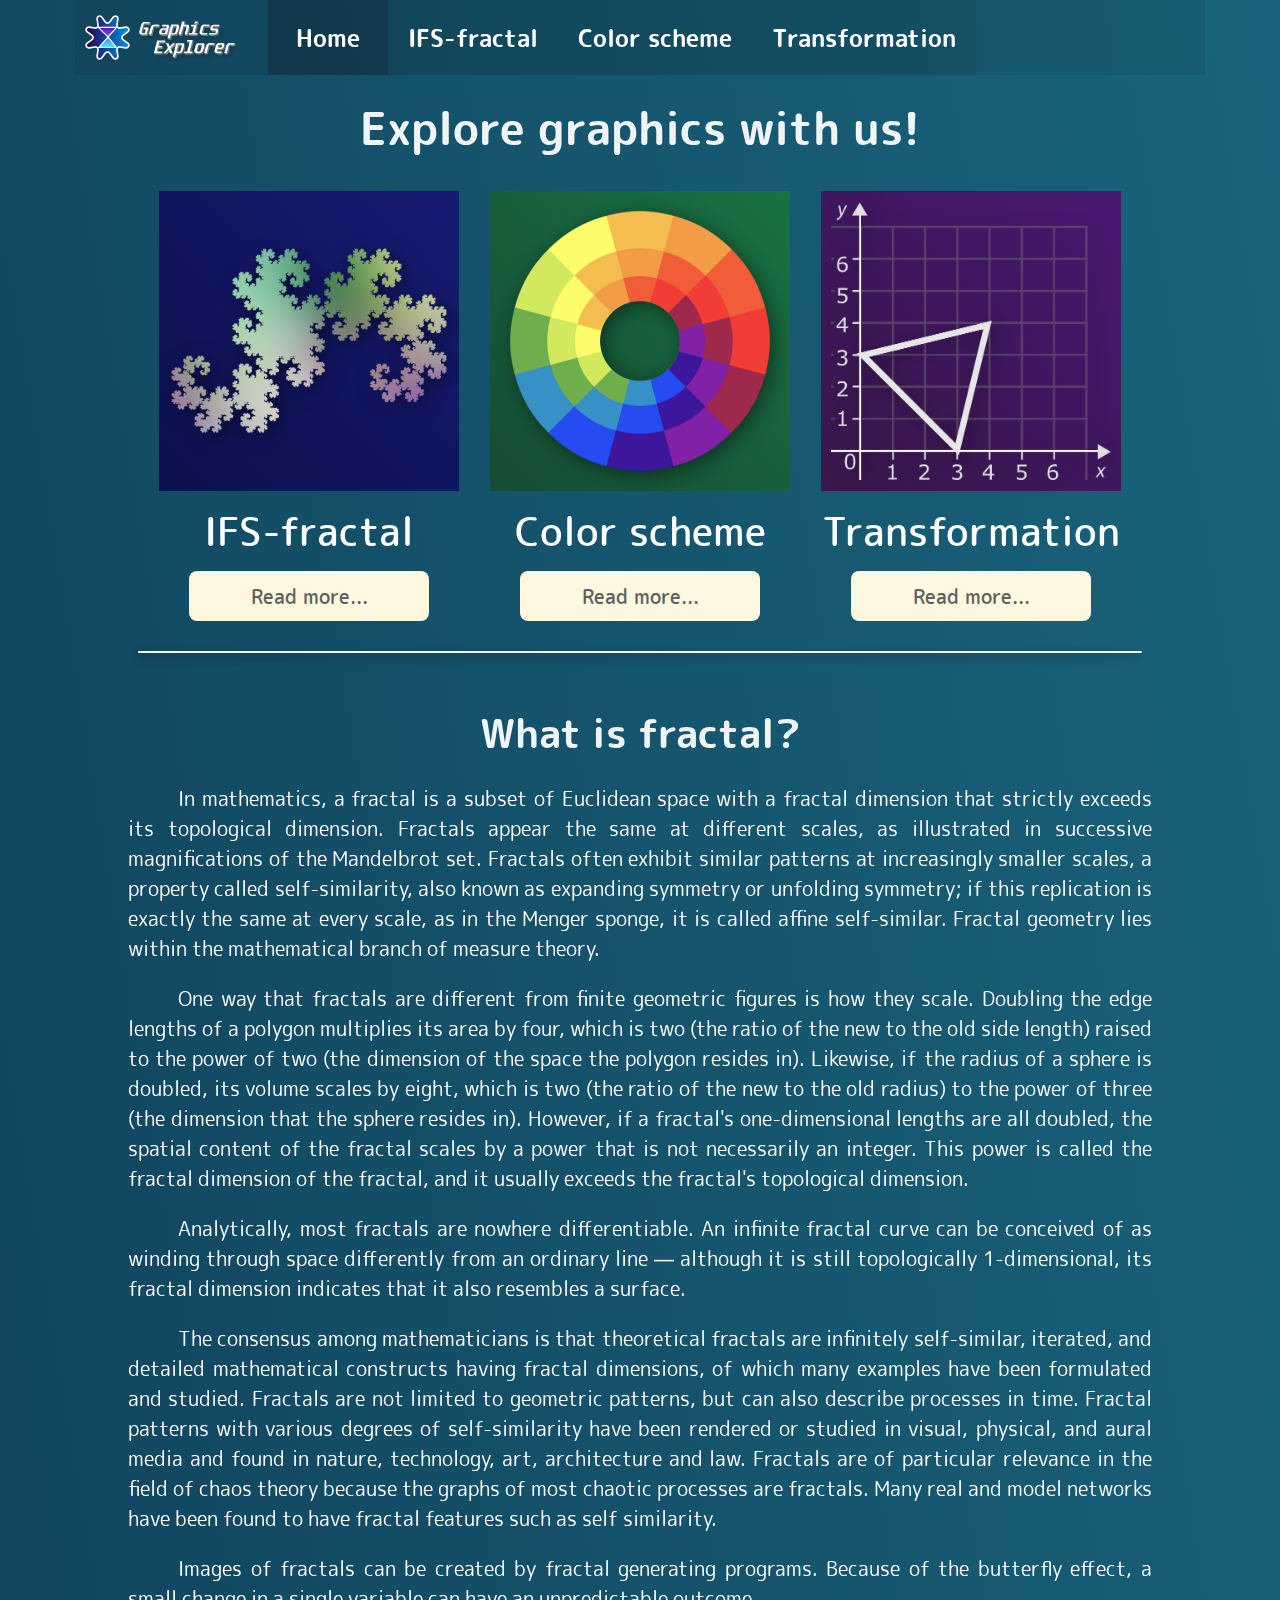
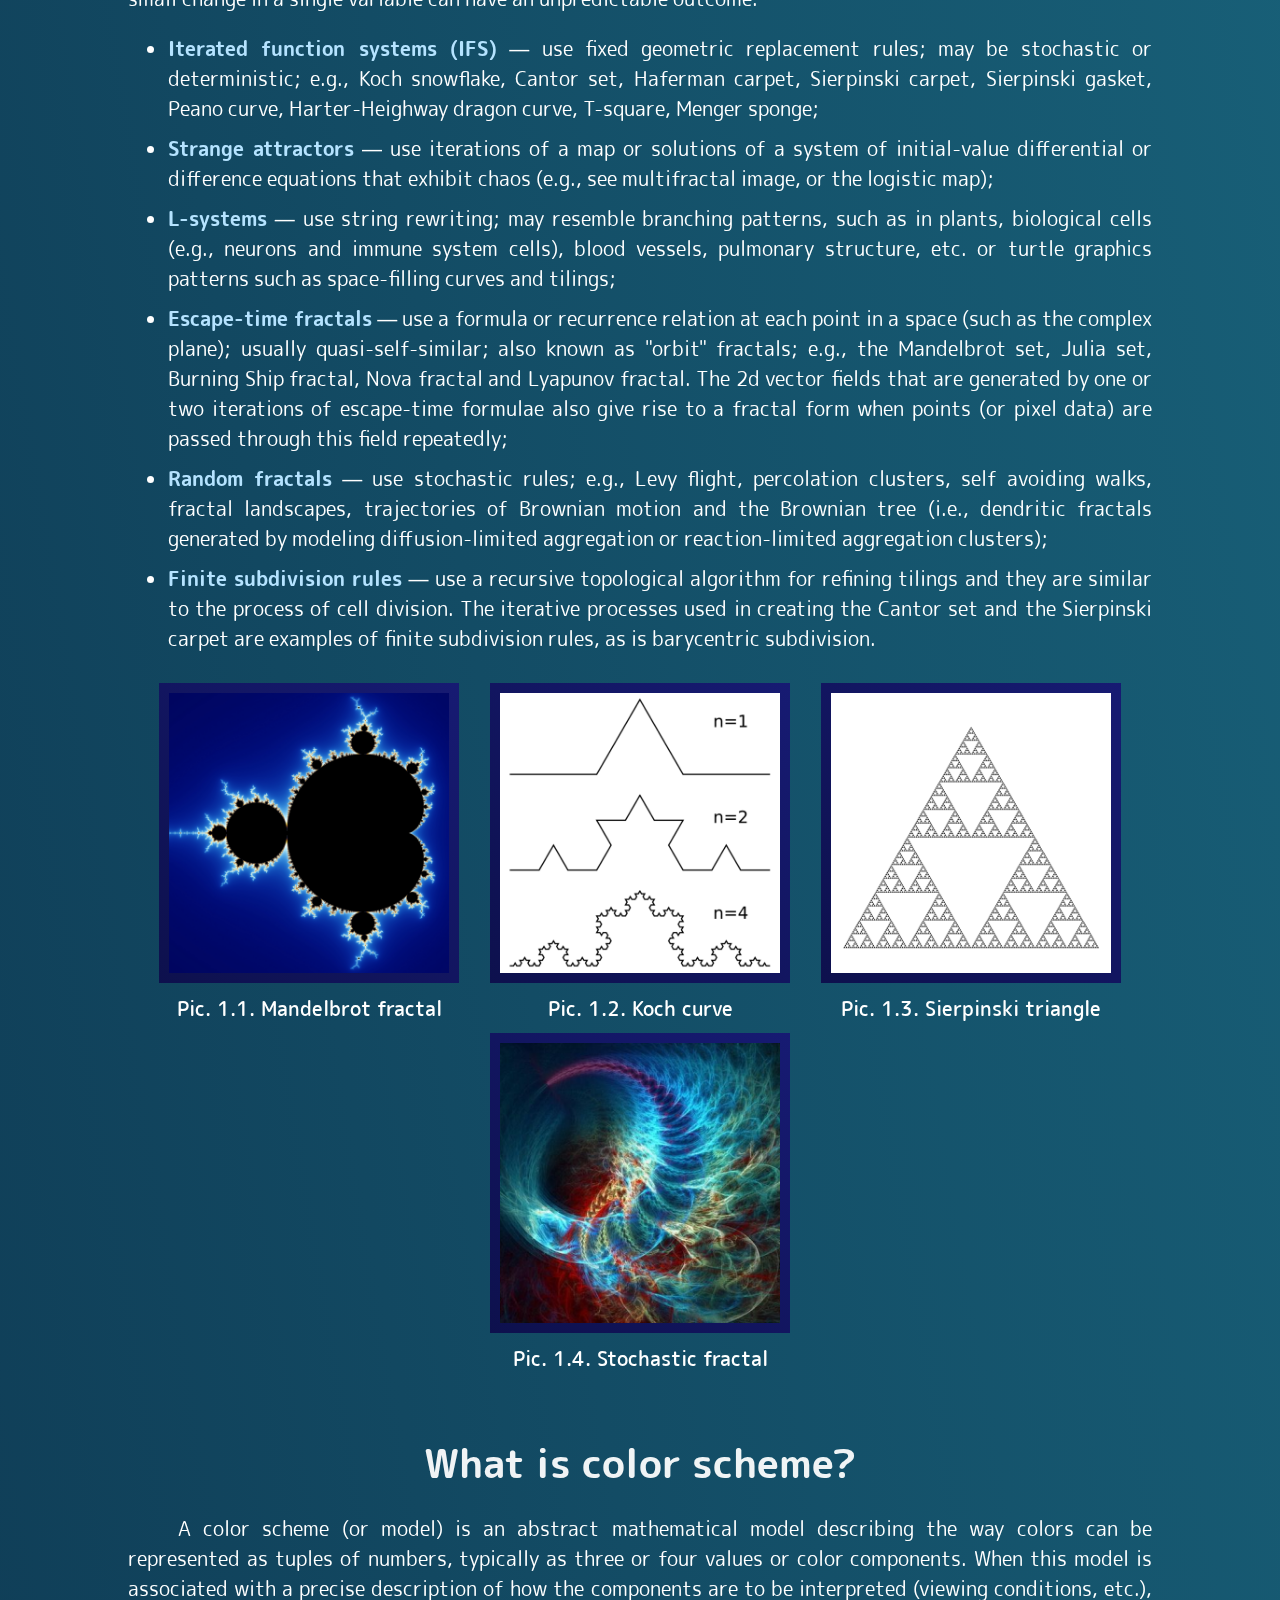
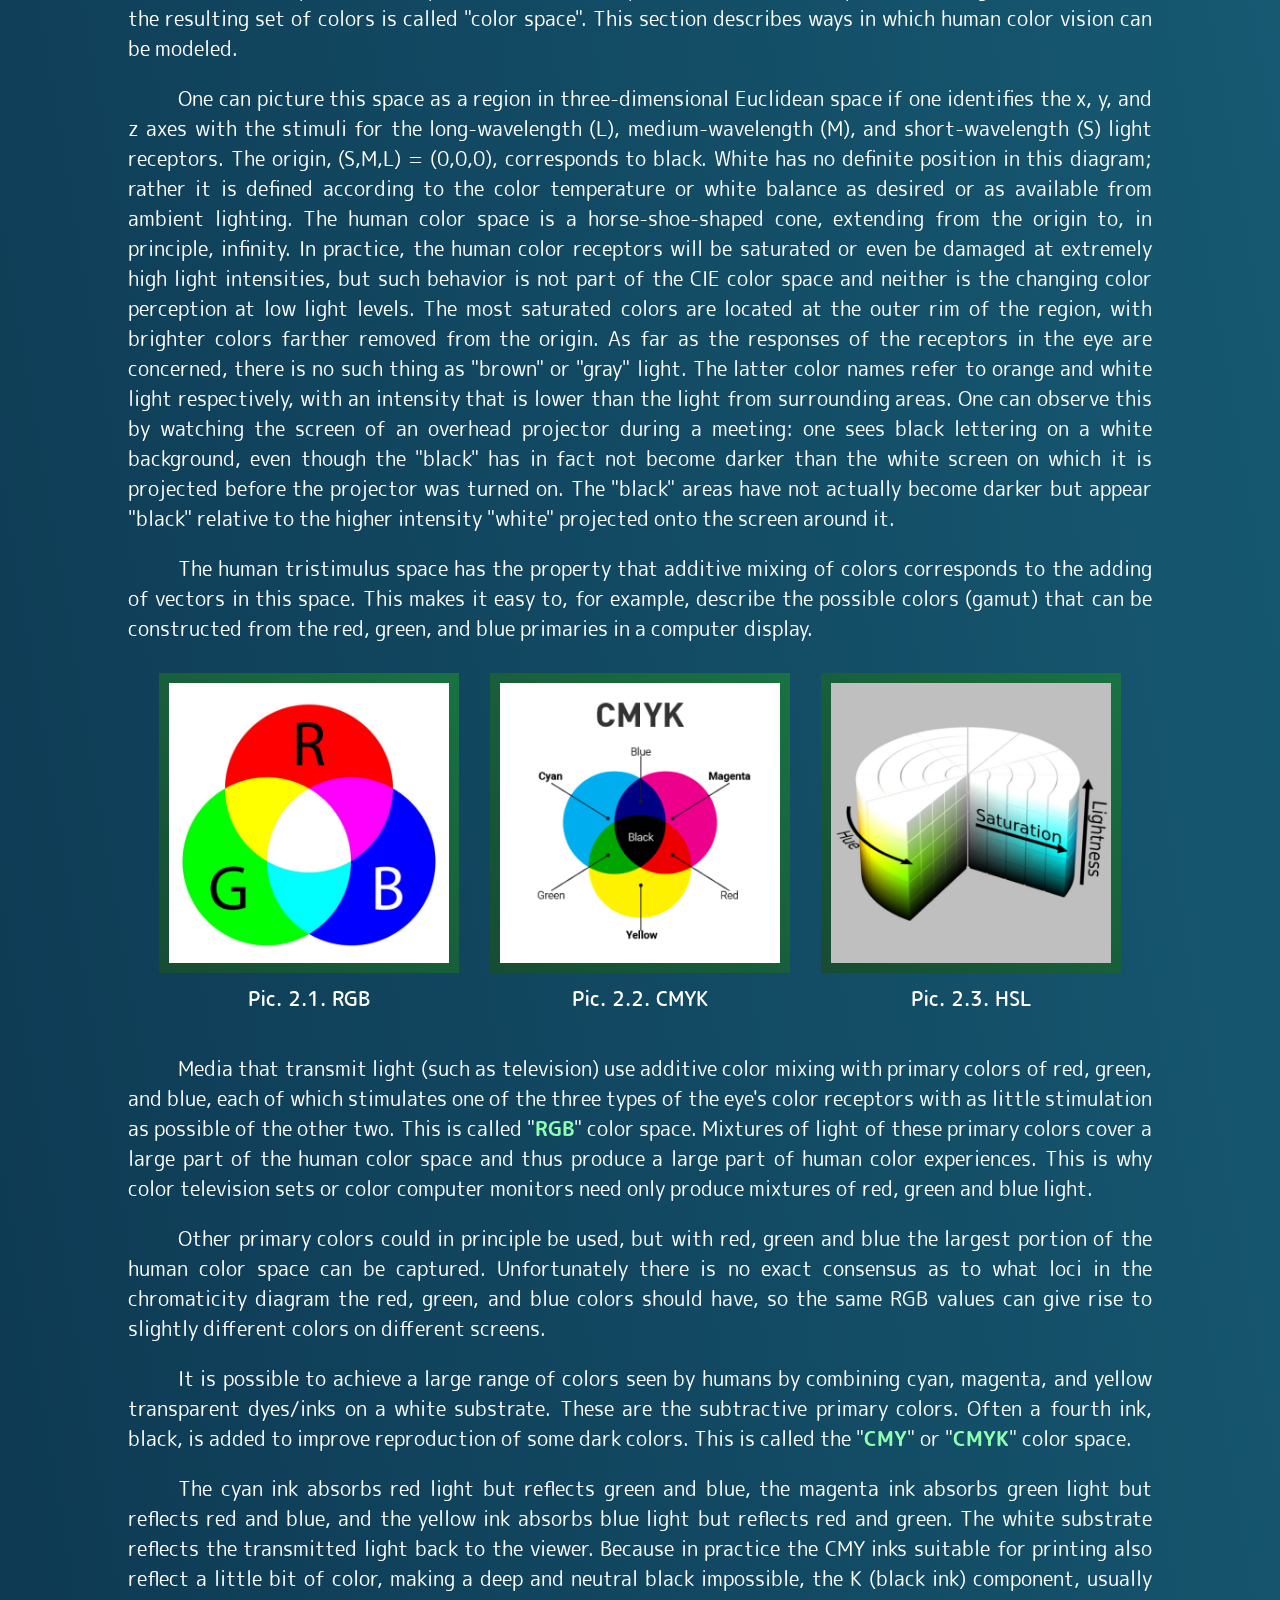
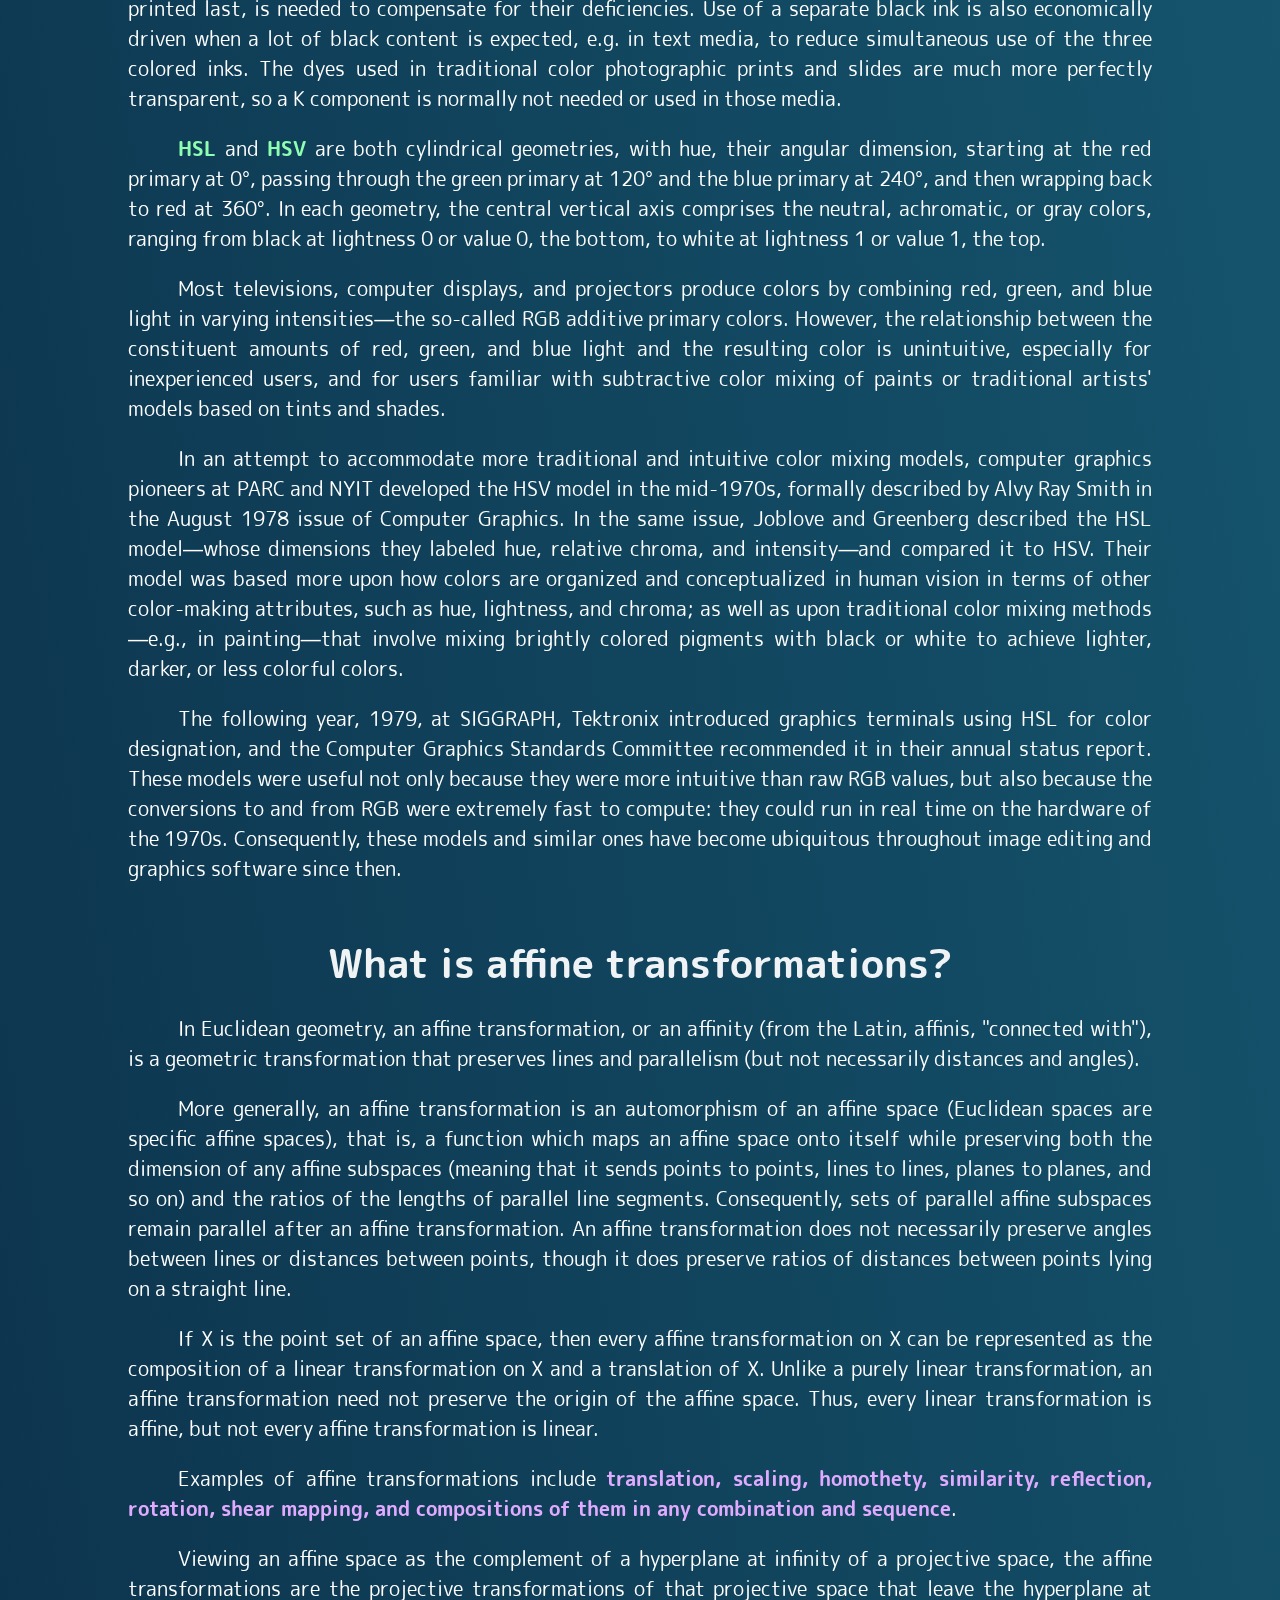
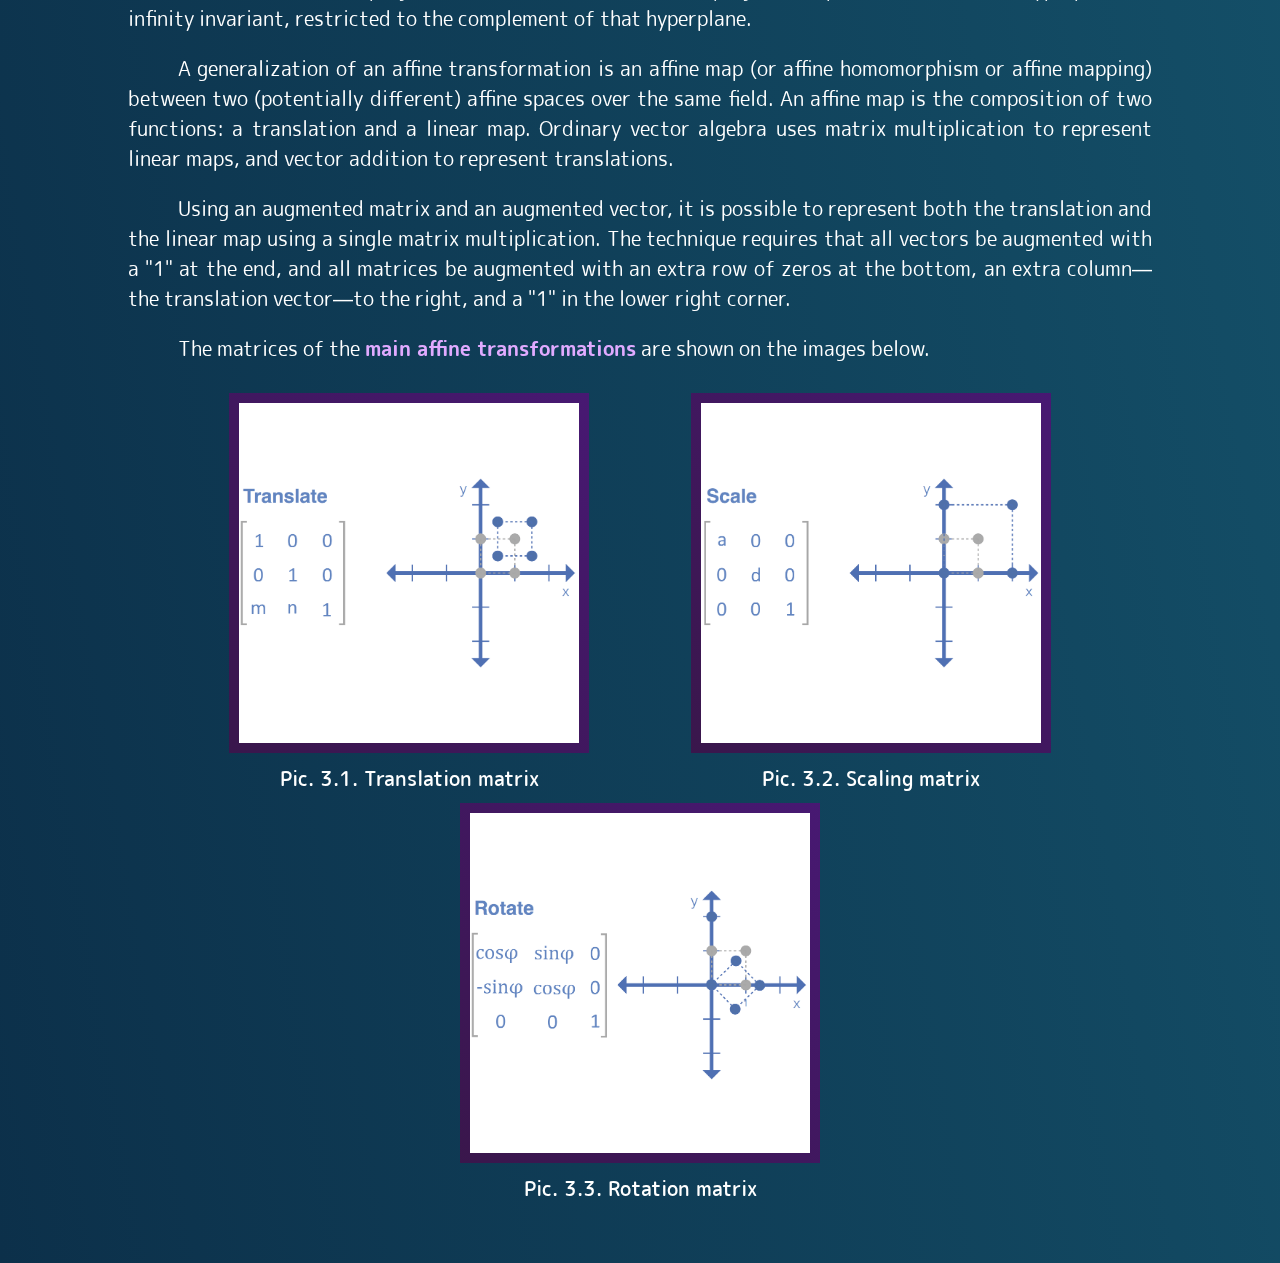
<file: index.html>
<!DOCTYPE html>
<html lang="en">
  <head>
    <meta charset="UTF-8" />
    <meta http-equiv="X-UA-Compatible" content="IE=edge" />
    <meta name="viewport" content="width=device-width, initial-scale=1.0" />
    <link rel="stylesheet" href="css/index.css" />
    <script src="main/main.js" defer></script>
    <title>Home</title>
  </head>

  <body class="cyan-body">
    <nav class="nav">
      <a href="./index.html">
        <img class="logo" src="assets/images/logo.svg" />
        <img class="logo-title" src="assets/images/logo-title.svg" />
      </a>
      <a class="nav-item selected">Home</a>
      <a class="nav-item" href="./fractal/index.html">IFS-fractal</a>
      <a class="nav-item" href="./color-scheme/index.html">Color scheme</a>
      <a class="nav-item" href="./transformations/index.html">Transformation</a>
    </nav>

    <div class="page home-page">
      <h1 class="title">Explore graphics with us!</h1>

      <div class="menu">
        <div class="item">
          <a href="fractal/index.html">
            <div class="image blue rotation">
              <img class="shadow" src="assets/images/fractal-icon.png" />
            </div>
            <div class="header">IFS-fractal</div>
          </a>
          <button id="fractal-button">Read more...</button>
        </div>
        <div class="item">
          <a href="color-scheme/index.html">
            <div class="image green rotation">
              <img class="shadow" src="assets/images/color-scheme-icon.png" />
            </div>
            <div class="header">Color scheme</div>
          </a>
          <button id="color-scheme-button">Read more...</button>
        </div>
        <div class="item">
          <a href="transformations/index.html">
            <div class="image purple rotation">
              <img class="shadow" src="assets/images/transformation-icon.png" />
            </div>
            <div class="header">Transformation</div>
          </a>
          <button id="affine-transformations-button">Read more...</button>
        </div>
      </div>

      <div class="splitter"></div>

      <div class="text">
        <h2 id="fractal" class="block-title">What is fractal?</h2>
        <p>
          In mathematics, a fractal is a subset of Euclidean space with a
          fractal dimension that strictly exceeds its topological dimension.
          Fractals appear the same at different scales, as illustrated in
          successive magnifications of the Mandelbrot set. Fractals often
          exhibit similar patterns at increasingly smaller scales, a property
          called self-similarity, also known as expanding symmetry or unfolding
          symmetry; if this replication is exactly the same at every scale, as
          in the Menger sponge, it is called affine self-similar. Fractal
          geometry lies within the mathematical branch of measure theory.
        </p>
        <p>
          One way that fractals are different from finite geometric figures is
          how they scale. Doubling the edge lengths of a polygon multiplies its
          area by four, which is two (the ratio of the new to the old side
          length) raised to the power of two (the dimension of the space the
          polygon resides in). Likewise, if the radius of a sphere is doubled,
          its volume scales by eight, which is two (the ratio of the new to the
          old radius) to the power of three (the dimension that the sphere
          resides in). However, if a fractal's one-dimensional lengths are all
          doubled, the spatial content of the fractal scales by a power that is
          not necessarily an integer. This power is called the fractal dimension
          of the fractal, and it usually exceeds the fractal's topological
          dimension.
        </p>
        <p>
          Analytically, most fractals are nowhere differentiable. An infinite
          fractal curve can be conceived of as winding through space differently
          from an ordinary line — although it is still topologically
          1-dimensional, its fractal dimension indicates that it also resembles
          a surface.
        </p>
        <p>
          The consensus among mathematicians is that theoretical fractals are
          infinitely self-similar, iterated, and detailed mathematical
          constructs having fractal dimensions, of which many examples have been
          formulated and studied. Fractals are not limited to geometric
          patterns, but can also describe processes in time. Fractal patterns
          with various degrees of self-similarity have been rendered or studied
          in visual, physical, and aural media and found in nature, technology,
          art, architecture and law. Fractals are of particular relevance in the
          field of chaos theory because the graphs of most chaotic processes are
          fractals. Many real and model networks have been found to have fractal
          features such as self similarity.
        </p>
        <p>
          Images of fractals can be created by fractal generating programs.
          Because of the butterfly effect, a small change in a single variable
          can have an unpredictable outcome.
        </p>

        <ul>
          <li>
            <span class="acc-text blue">Iterated function systems (IFS)</span> —
            use fixed geometric replacement rules; may be stochastic or
            deterministic; e.g., Koch snowflake, Cantor set, Haferman carpet,
            Sierpinski carpet, Sierpinski gasket, Peano curve, Harter-Heighway
            dragon curve, T-square, Menger sponge;
          </li>
          <li>
            <span class="acc-text blue">Strange attractors</span> — use
            iterations of a map or solutions of a system of initial-value
            differential or difference equations that exhibit chaos (e.g., see
            multifractal image, or the logistic map);
          </li>
          <li>
            <span class="acc-text blue">L-systems</span> — use string rewriting;
            may resemble branching patterns, such as in plants, biological cells
            (e.g., neurons and immune system cells), blood vessels, pulmonary
            structure, etc. or turtle graphics patterns such as space-filling
            curves and tilings;
          </li>
          <li>
            <span class="acc-text blue">Escape-time fractals</span> — use a
            formula or recurrence relation at each point in a space (such as the
            complex plane); usually quasi-self-similar; also known as "orbit"
            fractals; e.g., the Mandelbrot set, Julia set, Burning Ship fractal,
            Nova fractal and Lyapunov fractal. The 2d vector fields that are
            generated by one or two iterations of escape-time formulae also give
            rise to a fractal form when points (or pixel data) are passed
            through this field repeatedly;
          </li>
          <li>
            <span class="acc-text blue">Random fractals</span> — use stochastic
            rules; e.g., Levy flight, percolation clusters, self avoiding walks,
            fractal landscapes, trajectories of Brownian motion and the Brownian
            tree (i.e., dendritic fractals generated by modeling
            diffusion-limited aggregation or reaction-limited aggregation
            clusters);
          </li>
          <li>
            <span class="acc-text blue">Finite subdivision rules</span> — use a
            recursive topological algorithm for refining tilings and they are
            similar to the process of cell division. The iterative processes
            used in creating the Cantor set and the Sierpinski carpet are
            examples of finite subdivision rules, as is barycentric subdivision.
          </li>
        </ul>

        <div class="menu">
          <div class="item">
            <a href="assets/images/article/mandelbrot-fractal.png">
              <div class="image blue">
                <img src="assets/images/article/mandelbrot-fractal.png" />
              </div>
              <div class="caption">Mandelbrot fractal</div>
            </a>
          </div>
          <div class="item">
            <a href="assets/images/article/koch-curve.png">
              <div class="image blue">
                <img src="assets/images/article/koch-curve.png" />
              </div>
              <div class="caption">Koch curve</div>
            </a>
          </div>
          <div class="item">
            <a href="assets/images/article/sierpinski-triangle.png">
              <div class="image blue">
                <img src="assets/images/article/sierpinski-triangle.png" />
              </div>
              <div class="caption">Sierpinski triangle</div>
            </a>
          </div>
          <div class="item">
            <a href="assets/images/article/stochastic-fractal.png">
              <div class="image blue">
                <img src="assets/images/article/stochastic-fractal.png" />
              </div>
              <div class="caption">Stochastic fractal</div>
            </a>
          </div>
        </div>
      </div>

      <div class="text">
        <h2 id="color-scheme" class="block-title">What is color scheme?</h2>
        <p>
          A color scheme (or model) is an abstract mathematical model describing
          the way colors can be represented as tuples of numbers, typically as
          three or four values or color components. When this model is
          associated with a precise description of how the components are to be
          interpreted (viewing conditions, etc.), the resulting set of colors is
          called "color space". This section describes ways in which human color
          vision can be modeled.
        </p>
        <p>
          One can picture this space as a region in three-dimensional Euclidean
          space if one identifies the x, y, and z axes with the stimuli for the
          long-wavelength (L), medium-wavelength (M), and short-wavelength (S)
          light receptors. The origin, (S,M,L) = (0,0,0), corresponds to black.
          White has no definite position in this diagram; rather it is defined
          according to the color temperature or white balance as desired or as
          available from ambient lighting. The human color space is a
          horse-shoe-shaped cone, extending from the origin to, in principle,
          infinity. In practice, the human color receptors will be saturated or
          even be damaged at extremely high light intensities, but such behavior
          is not part of the CIE color space and neither is the changing color
          perception at low light levels. The most saturated colors are located
          at the outer rim of the region, with brighter colors farther removed
          from the origin. As far as the responses of the receptors in the eye
          are concerned, there is no such thing as "brown" or "gray" light. The
          latter color names refer to orange and white light respectively, with
          an intensity that is lower than the light from surrounding areas. One
          can observe this by watching the screen of an overhead projector
          during a meeting: one sees black lettering on a white background, even
          though the "black" has in fact not become darker than the white screen
          on which it is projected before the projector was turned on. The
          "black" areas have not actually become darker but appear "black"
          relative to the higher intensity "white" projected onto the screen
          around it.
        </p>
        <p>
          The human tristimulus space has the property that additive mixing of
          colors corresponds to the adding of vectors in this space. This makes
          it easy to, for example, describe the possible colors (gamut) that can
          be constructed from the red, green, and blue primaries in a computer
          display.
        </p>

        <div class="menu">
          <div class="item">
            <a href="assets/images/article/RGB.png">
              <div class="image green">
                <img src="assets/images/article/RGB.png" />
              </div>
              <div class="caption">RGB</div>
            </a>
          </div>
          <div class="item">
            <a href="assets/images/article/CMYK.png">
              <div class="image green">
                <img src="assets/images/article/CMYK.png" />
              </div>
              <div class="caption">CMYK</div>
            </a>
          </div>
          <div class="item">
            <a href="assets/images/article/HSL.png">
              <div class="image green">
                <img src="assets/images/article/HSL.png" />
              </div>
              <div class="caption">HSL</div>
            </a>
          </div>
        </div>

        <p>
          Media that transmit light (such as television) use additive color
          mixing with primary colors of red, green, and blue, each of which
          stimulates one of the three types of the eye's color receptors with as
          little stimulation as possible of the other two. This is called "<span
            class="acc-text green"
            >RGB</span
          >" color space. Mixtures of light of these primary colors cover a
          large part of the human color space and thus produce a large part of
          human color experiences. This is why color television sets or color
          computer monitors need only produce mixtures of red, green and blue
          light.
        </p>
        <p>
          Other primary colors could in principle be used, but with red, green
          and blue the largest portion of the human color space can be captured.
          Unfortunately there is no exact consensus as to what loci in the
          chromaticity diagram the red, green, and blue colors should have, so
          the same RGB values can give rise to slightly different colors on
          different screens.
        </p>
        <p>
          It is possible to achieve a large range of colors seen by humans by
          combining cyan, magenta, and yellow transparent dyes/inks on a white
          substrate. These are the subtractive primary colors. Often a fourth
          ink, black, is added to improve reproduction of some dark colors. This
          is called the "<span class="acc-text green">CMY</span>" or "<span
            class="acc-text green"
            >CMYK</span
          >" color space.
        </p>
        <p>
          The cyan ink absorbs red light but reflects green and blue, the
          magenta ink absorbs green light but reflects red and blue, and the
          yellow ink absorbs blue light but reflects red and green. The white
          substrate reflects the transmitted light back to the viewer. Because
          in practice the CMY inks suitable for printing also reflect a little
          bit of color, making a deep and neutral black impossible, the K (black
          ink) component, usually printed last, is needed to compensate for
          their deficiencies. Use of a separate black ink is also economically
          driven when a lot of black content is expected, e.g. in text media, to
          reduce simultaneous use of the three colored inks. The dyes used in
          traditional color photographic prints and slides are much more
          perfectly transparent, so a K component is normally not needed or used
          in those media.
        </p>
        <p>
          <span class="acc-text green">HSL</span> and
          <span class="acc-text green">HSV</span> are both cylindrical
          geometries, with hue, their angular dimension, starting at the red
          primary at 0°, passing through the green primary at 120° and the blue
          primary at 240°, and then wrapping back to red at 360°. In each
          geometry, the central vertical axis comprises the neutral, achromatic,
          or gray colors, ranging from black at lightness 0 or value 0, the
          bottom, to white at lightness 1 or value 1, the top.
        </p>
        <p>
          Most televisions, computer displays, and projectors produce colors by
          combining red, green, and blue light in varying intensities—the
          so-called RGB additive primary colors. However, the relationship
          between the constituent amounts of red, green, and blue light and the
          resulting color is unintuitive, especially for inexperienced users,
          and for users familiar with subtractive color mixing of paints or
          traditional artists' models based on tints and shades.
        </p>
        <p>
          In an attempt to accommodate more traditional and intuitive color
          mixing models, computer graphics pioneers at PARC and NYIT developed
          the HSV model in the mid-1970s, formally described by Alvy Ray Smith
          in the August 1978 issue of Computer Graphics. In the same issue,
          Joblove and Greenberg described the HSL model—whose dimensions they
          labeled hue, relative chroma, and intensity—and compared it to HSV.
          Their model was based more upon how colors are organized and
          conceptualized in human vision in terms of other color-making
          attributes, such as hue, lightness, and chroma; as well as upon
          traditional color mixing methods—e.g., in painting—that involve mixing
          brightly colored pigments with black or white to achieve lighter,
          darker, or less colorful colors.
        </p>
        <p>
          The following year, 1979, at SIGGRAPH, Tektronix introduced graphics
          terminals using HSL for color designation, and the Computer Graphics
          Standards Committee recommended it in their annual status report.
          These models were useful not only because they were more intuitive
          than raw RGB values, but also because the conversions to and from RGB
          were extremely fast to compute: they could run in real time on the
          hardware of the 1970s. Consequently, these models and similar ones
          have become ubiquitous throughout image editing and graphics software
          since then.
        </p>
      </div>

      <div class="text">
        <h2 id="affine-transformations" class="block-title">
          What is affine transformations?
        </h2>
        <p>
          In Euclidean geometry, an affine transformation, or an affinity (from
          the Latin, affinis, "connected with"), is a geometric transformation
          that preserves lines and parallelism (but not necessarily distances
          and angles).
        </p>
        <p>
          More generally, an affine transformation is an automorphism of an
          affine space (Euclidean spaces are specific affine spaces), that is, a
          function which maps an affine space onto itself while preserving both
          the dimension of any affine subspaces (meaning that it sends points to
          points, lines to lines, planes to planes, and so on) and the ratios of
          the lengths of parallel line segments. Consequently, sets of parallel
          affine subspaces remain parallel after an affine transformation. An
          affine transformation does not necessarily preserve angles between
          lines or distances between points, though it does preserve ratios of
          distances between points lying on a straight line.
        </p>
        <p>
          If X is the point set of an affine space, then every affine
          transformation on X can be represented as the composition of a linear
          transformation on X and a translation of X. Unlike a purely linear
          transformation, an affine transformation need not preserve the origin
          of the affine space. Thus, every linear transformation is affine, but
          not every affine transformation is linear.
        </p>
        <p>
          Examples of affine transformations include
          <span class="acc-text purple"
            >translation, scaling, homothety, similarity, reflection, rotation,
            shear mapping, and compositions of them in any combination and
            sequence</span
          >.
        </p>
        <p>
          Viewing an affine space as the complement of a hyperplane at infinity
          of a projective space, the affine transformations are the projective
          transformations of that projective space that leave the hyperplane at
          infinity invariant, restricted to the complement of that hyperplane.
        </p>
        <p>
          A generalization of an affine transformation is an affine map (or
          affine homomorphism or affine mapping) between two (potentially
          different) affine spaces over the same field. An affine map is the
          composition of two functions: a translation and a linear map. Ordinary
          vector algebra uses matrix multiplication to represent linear maps,
          and vector addition to represent translations.
        </p>
        <p>
          Using an augmented matrix and an augmented vector, it is possible to
          represent both the translation and the linear map using a single
          matrix multiplication. The technique requires that all vectors be
          augmented with a "1" at the end, and all matrices be augmented with an
          extra row of zeros at the bottom, an extra column—the translation
          vector—to the right, and a "1" in the lower right corner.
        </p>
        <p>
          The matrices of the
          <span class="acc-text purple">main affine transformations</span> are
          shown on the images below.
        </p>

        <div class="menu">
          <div class="item">
            <a href="assets/images/article/translate-transformation.png">
              <div class="image purple expanded">
                <img src="assets/images/article/translate-transformation.png" />
              </div>
              <div class="caption">Translation matrix</div>
            </a>
          </div>
          <div class="item">
            <a href="assets/images/article/scale-transformation.png">
              <div class="image purple expanded">
                <img src="assets/images/article/scale-transformation.png" />
              </div>
              <div class="caption">Scaling matrix</div>
            </a>
          </div>
          <div class="item">
            <a href="assets/images/article/rotate-transformation.png">
              <div class="image purple expanded">
                <img src="assets/images/article/rotate-transformation.png" />
              </div>
              <div class="caption">Rotation matrix</div>
            </a>
          </div>
        </div>
      </div>

    <div id="myModal" class="modal">
      <div class="modal-content">
        <span class="close">&times;</span>
        <p>Some text in the Modal..</p>
      </div>
    </div>
  </body>
</html>
</file>
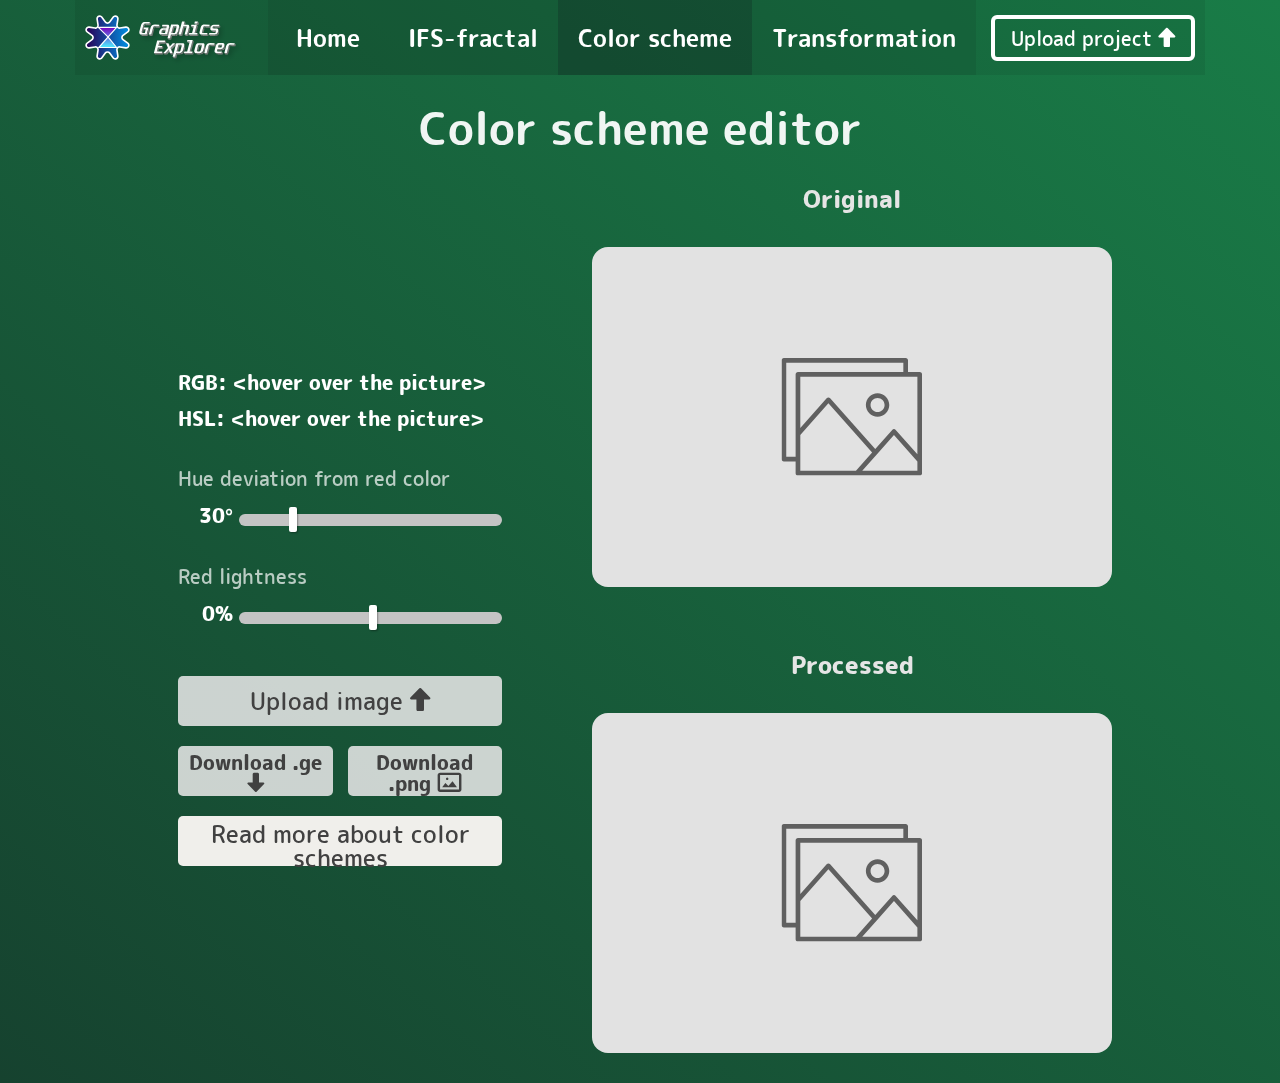
<file: color-scheme/index.html>
<!DOCTYPE html>
<html lang="en">
  <head>
    <meta charset="UTF-8" />
    <meta http-equiv="X-UA-Compatible" content="IE=edge" />
    <meta name="viewport" content="width=device-width, initial-scale=1.0" />
    <link rel="stylesheet" href="../css/index.css" />
    <script src="../libs/FileSaver.js" defer></script>
    <script src="../libs/data-handler.js" defer></script>
    <script src="converter.js" defer></script>
    <script src="color-scheme.js" defer></script>
    <title>Home</title>
  </head>

  <body class="green-body">
    <nav class="nav">
      <a href="../index.html">
        <img class="logo" src="../assets/images/logo.svg" />
        <img class="logo-title" src="../assets/images/logo-title.svg" />
      </a>
      <a class="nav-item" href="../index.html">Home</a>
      <a class="nav-item" href="../fractal/index.html">IFS-fractal</a>
      <a class="nav-item selected">Color scheme</a>
      <a class="nav-item" href="../transformations/index.html"
        >Transformation</a
      >
      <button id="upload-button" class="upload-button">
        Upload project <i class="icon-upload-arrow"></i>
      </button>
    </nav>

    <div class="page">
      <h1 class="title">Color scheme editor</h1>

      <div class="workspace">
        <div class="parameter-block">
          <label class="parameter-input tooltip">
            <span class="tooltiptext">
              This is color picker. It shows the color of the selected pixel
              (selection with mouse hover) in two color models: RGB (red, green,
              blue) and HSL (hue, saturation, lightness).
            </span>
            <div>
              <span class="acc-text">RGB: </span>
              <span class="acc-text" id="rgb-picker"
                >&lt;hover over the picture&gt;</span
              >
            </div>
            <div>
              <span class="acc-text">HSL: </span>
              <span class="acc-text" id="hsl-picker"
                >&lt;hover over the picture&gt;</span
              >
            </div>
          </label>

          <label class="parameter-input tooltip">
            <span class="tooltiptext">
              This slider adjusts the degree of deviation from red to apply
              changes to its various shades. The larger the value, the larger
              the color range for changes.
            </span>
            <div>Hue deviation from red color</div>
            <div class="slider-container">
              <span id="hue-delta-value" class="acc-text slider-value"
                >30°</span
              >
              <input
                id="hue-delta"
                class="slider"
                type="range"
                min="0"
                max="180"
                value="30"
              />
            </div>
          </label>

          <label class="parameter-input tooltip">
            <span class="tooltiptext">
              This slider adjusts the lightness of the red hue.
            </span>
            <div>Red lightness</div>
            <div class="slider-container">
              <span id="red-lightness-value" class="acc-text slider-value"
                >0%</span
              >
              <input
                id="red-lightness"
                class="slider"
                type="range"
                min="-100"
                max="100"
                value="0"
              />
            </div>
          </label>

          <div class="button-box">
            <div>
              <button id="upload-image">
                Upload image <i class="icon-upload-arrow"></i>
              </button>
            </div>
            <div class="tooltip">
              <span class="tooltiptext">
                .ge file is a project file which contains data about type of
                project and all parameters for this type. You can upload this
                file and parameters will be inserted automatically. You will see
                the same image in the viewport as it was before.
              </span>
              <button id="download-ge" class="bold-button">
                Download .ge <i class="icon-download-arrow"></i>
              </button>
              <button id="download-png" class="bold-button">
                Download .png <i class="icon-image"></i>
              </button>
            </div>
            <div>
              <a href="../index.html#color-scheme">
                <button id="read-more">Read more about color schemes</button>
              </a>
            </div>
          </div>
        </div>

        <div id="draw-block" class="draw-block">
          Original
          <div class="canvas-container">
            <canvas
              id="original-canvas"
              class="color-scheme-canvas"
              width="520"
              height="340"
            ></canvas>
          </div>
          Processed
          <div class="canvas-container">
            <canvas
              id="processed-canvas"
              class="color-scheme-canvas"
              width="520"
              height="340"
            ></canvas>
          </div>
        </div>
      </div>
    </div>

    <div id="myModal" class="modal">
      <div class="modal-content">
        <span class="close">&times;</span>
        <p>Some text in the Modal..</p>
      </div>
    </div>

    <a id="download-file" style="display: none" download="pic.ge"></a>
    <input id="upload-file" style="display: none" type="file" accept=".ge" />
    <input
      id="upload-image-file"
      style="display: none"
      type="file"
      accept="image/*"
    />
  </body>
</html>
</file>
<file: css/index.css>
@font-face {
  font-family: "M PLUS Rounded 1c";
  src: local("Rounded Mplus 1c"), local("RoundedMplus1c-Regular"), url("../assets/fonts/mplusrounded1c/Roundedmplus1c.woff2") format("woff2"), url("../assets/fonts/mplusrounded1c/Roundedmplus1c.woff") format("woff"), url("../assets/fonts/mplusrounded1c/Roundedmplus1c.ttf") format("truetype");
  font-weight: 400;
  font-style: normal;
}
@font-face {
  font-family: "M PLUS Rounded 1c";
  src: local("Rounded Mplus 1c Medium"), local("RoundedMplus1c-Medium"), url("../assets/fonts/mplusrounded1c/Roundedmplus1cmedium.woff2") format("woff2"), url("../assets/fonts/mplusrounded1c/Roundedmplus1cmedium.woff") format("woff"), url("../assets/fonts/mplusrounded1c/Roundedmplus1cmedium.ttf") format("truetype");
  font-weight: 500;
  font-style: normal;
}
@font-face {
  font-family: "M PLUS Rounded 1c";
  src: local("Rounded Mplus 1c Bold"), local("RoundedMplus1c-Bold"), url("../assets/fonts/mplusrounded1c/Roundedmplus1cbold.woff2") format("woff2"), url("../assets/fonts/mplusrounded1c/Roundedmplus1cbold.woff") format("woff"), url("../assets/fonts/mplusrounded1c/Roundedmplus1cbold.ttf") format("truetype");
  font-weight: 700;
  font-style: normal;
}
@font-face {
  font-family: "M PLUS Rounded 1c";
  src: local("Rounded Mplus 1c ExtraBold"), local("RoundedMplus1c-ExtraBold"), url("../assets/fonts/mplusrounded1c/Roundedmplus1cextrabold.woff2") format("woff2"), url("../assets/fonts/mplusrounded1c/Roundedmplus1cextrabold.woff") format("woff"), url("../assets/fonts/mplusrounded1c/Roundedmplus1cextrabold.ttf") format("truetype");
  font-weight: 800;
  font-style: normal;
}
@font-face {
  font-family: "M PLUS Rounded 1c";
  src: local("Rounded Mplus 1c Black"), local("RoundedMplus1c-Black"), url("../assets/fonts/mplusrounded1c/Roundedmplus1cblack.woff2") format("woff2"), url("../assets/fonts/mplusrounded1c/Roundedmplus1cblack.woff") format("woff"), url("../assets/fonts/mplusrounded1c/Roundedmplus1cblack.ttf") format("truetype");
  font-weight: 900;
  font-style: normal;
}
@font-face {
  font-family: "Rounded-Mplus-1c";
  src: url("../assets/fonts/rounded-mplus-1c/Rounded-Mplus-1c.ttf.woff") format("woff"), url("../assets/fonts/rounded-mplus-1c/Rounded-Mplus-1c.ttf.svg#Rounded-Mplus-1c") format("svg"), url("../assets/fonts/rounded-mplus-1c/Rounded-Mplus-1c.ttf.eot"), url("../assets/fonts/rounded-mplus-1c/Rounded-Mplus-1c.ttf.eot?#iefix") format("embedded-opentype");
  font-weight: normal;
  font-style: normal;
}
@font-face {
  font-family: "explorer-font";
  src: url("../assets/fonts/explorer-font/explorer-font.eot");
  src: url("../assets/fonts/explorer-font/explorer-font.eot?94k00b#iefix") format("embedded-opentype"), url("../assets/fonts/explorer-font/explorer-font.ttf?94k00b") format("truetype"), url("../assets/fonts/explorer-font/explorer-font.woff?94k00b") format("woff"), url("../assets/fonts/explorer-font/explorer-font.svg?94k00b#explorer-font") format("svg");
  font-weight: normal;
  font-style: normal;
  font-display: block;
}
[class^=icon-],
[class*=" icon-"] {
  font-family: "explorer-font" !important;
  font-style: normal;
  font-weight: normal;
  font-variant: normal;
  text-transform: none;
  line-height: 1;
  -webkit-font-smoothing: antialiased;
  -moz-osx-font-smoothing: grayscale;
}

.icon-pause:before {
  content: "\e904";
}

.icon-image:before {
  content: "\e901";
}

.icon-upload-arrow:before {
  content: "\e900";
}

.icon-download-arrow:before {
  content: "\e902";
}

.icon-play:before {
  content: "\ea1c";
}

.icon-stop:before {
  content: "\ea1e";
}

* {
  box-sizing: border-box;
  font-family: "M PLUS Rounded 1c", sans-serif;
  font-style: normal;
  font-weight: 500;
  backface-visibility: hidden;
}

@media screen and (min-width: 1500px) and (max-width: 1920px) {
  html {
    font-size: 0.8333333333vw;
  }
}

body {
  margin: 0;
  width: 100%;
  min-height: 100vh;
}
body.cyan-body {
  background: linear-gradient(to top right, #0c304a, #19647c);
}
body.blue-body {
  background: linear-gradient(to top right, #0b0e44, #191d7c);
}
body.green-body {
  background: linear-gradient(to top right, #16422f, #197c47);
}
body.purple-body {
  background: linear-gradient(to top right, #361642, #4b197c);
}

.icon-stop,
.icon-pause {
  font-size: 1.25rem;
}

select,
button {
  cursor: pointer;
}

select,
input,
button {
  transition: all 0.13s linear;
}

.tooltip {
  position: relative;
}
.tooltip:hover .tooltiptext {
  visibility: visible;
  opacity: 1;
  transition: all 0.13s linear 1s;
}
.tooltip .tooltiptext {
  position: absolute;
  z-index: 1;
  max-width: 21.875rem;
  width: fit-content;
  bottom: calc(100% + 12px);
  left: 50%;
  transform: translateX(-50%);
  visibility: hidden;
  opacity: 0;
  background-color: #E1FFE9;
  color: #06004B;
  font-size: 1rem;
  text-align: justify;
  line-height: 1.5;
  padding: 0.9375rem;
  margin: 0;
  border-radius: 6px;
  box-shadow: 4px 4px 4px rgba(0, 0, 0, 0.25);
  transition: all 0.13s linear;
}
.tooltip .tooltiptext::after {
  content: "";
  position: absolute;
  top: 100%;
  left: 10%;
  margin-left: -5px;
  border-width: 15px;
  border-style: solid;
  border-color: #E1FFE9 transparent transparent transparent;
  transform: rotate(135deg) translateY(100%);
}

.nav {
  margin: 0 4.6875rem;
  height: 4.6875rem;
  display: flex;
  align-items: center;
  background: rgba(0, 0, 0, 0.07);
}
.nav > a {
  text-decoration: none;
  cursor: pointer;
  display: flex;
  align-items: center;
}
.nav .logo {
  height: 2.8125rem;
  width: auto;
  margin-left: 0.625rem;
}
.nav .logo-title {
  height: 6.25rem;
  width: auto;
  margin-left: -0.75rem;
  margin-top: 0.375rem;
}
.nav .nav-item {
  height: 100%;
  padding: 0 1.25rem;
  min-width: 7.5rem;
  display: flex;
  justify-content: center;
  align-items: center;
  font-size: 1.5rem;
  font-weight: 700;
  color: white;
  background-color: rgba(14, 17, 22, 0.1);
  transition: all 0.2s linear;
}
.nav .nav-item:hover {
  background-color: rgba(14, 17, 22, 0.2);
}
.nav .nav-item.selected {
  background-color: rgba(14, 17, 22, 0.3);
  cursor: default;
}
.nav .upload-button {
  padding: 0.25rem 1rem;
  margin: 0.625rem 0.625rem 0.625rem auto;
  border: solid 0.25rem white;
  border-radius: 6px;
  color: white;
  background-color: transparent;
  font-size: 1.25rem;
}
.nav .upload-button:hover {
  background-color: white;
  color: #414141;
}

.page {
  margin: 0 auto;
  max-width: 1400px;
  height: 100%;
}
@media screen and (max-width: 1600px) {
  .page {
    margin: 0 10%;
  }
}
.page .text {
  margin: 3.125rem 0;
}
.page .text p,
.page .text ul {
  color: white;
  font-size: 1.25rem;
  font-weight: 400;
  text-align: justify;
}
.page .text p li,
.page .text ul li {
  font-weight: 400;
  margin-bottom: 0.625rem;
}
.page .text p {
  text-indent: 3.125rem;
}
.page .text .acc-text {
  font-weight: 700;
}
.page .text .acc-text.blue {
  color: #b5e3ff;
}
.page .text .acc-text.green {
  color: #8effb0;
}
.page .text .acc-text.purple {
  color: #e0aaff;
}
.page .menu {
  display: flex;
  flex-direction: row;
  flex-wrap: wrap;
  justify-content: space-evenly;
  margin: 1.875rem 0;
}
.page .menu .item {
  text-align: center;
  color: white;
}
.page .menu .item .header {
  font-size: 2.5rem;
  margin: 0.625rem 0;
  transition: 0.2s;
}
.page .menu .item .caption {
  font-size: 1.25rem;
  margin: 0.625rem 0;
}
.page .menu .item a {
  text-decoration: none;
  color: white;
}
.page .menu .item a:hover .image {
  box-shadow: 2px 2px 10px rgba(0, 0, 0, 0.4);
  transform: scale(1.02);
}
.page .menu .item a:hover .image.rotation::before {
  transform: rotate(30deg);
}
.page .menu .item a:hover .header {
  color: #feffdd;
}
.page .menu .item .image {
  position: relative;
  width: 18.75rem;
  height: 18.75rem;
  padding: 0.625rem;
  transition: 0.2s;
  overflow: hidden;
}
.page .menu .item .image.expanded {
  width: 22.5rem;
  height: 22.5rem;
}
.page .menu .item .image::before {
  content: "";
  position: absolute;
  top: -25%;
  left: -25%;
  width: 150%;
  height: 150%;
  z-index: -1;
  transition: 0.2s;
}
.page .menu .item .image.blue::before {
  background: linear-gradient(to top right, #0b0e44, #191d7c);
}
.page .menu .item .image.green::before {
  background: linear-gradient(to top right, #16422f, #197c47);
}
.page .menu .item .image.purple::before {
  background: linear-gradient(to top right, #361642, #4b197c);
}
.page .menu .item .image img {
  width: 100%;
  height: 100%;
  object-fit: contain;
}
.page .menu .item .image img.shadow {
  filter: drop-shadow(4px 4px 10px rgba(0, 0, 0, 0.45));
}
.page .menu .item button {
  height: 3.125rem;
  width: 80%;
  font-weight: 500;
  font-size: 1.25rem;
  border-radius: 8px;
  border: none;
  background-color: #fff8e0;
  color: #606060;
}
.page .menu .item button:hover {
  background-color: #fffefb;
}
.page .splitter {
  height: 2px;
  margin: 1.875rem 10px;
  background-color: #f2f2f2;
  box-shadow: 0px 4px 8px rgba(0, 0, 0, 0.5);
  border-radius: 5px;
}
.page .block-title {
  font-size: 2.5rem;
  font-weight: 700;
  color: #ffffffef;
  text-align: center;
  margin: 0.625rem auto;
}
.page .title {
  font-size: 2.8125rem;
  font-weight: 700;
  color: #ffffffef;
  text-align: center;
  margin: 1.25rem auto;
}
.page .workspace {
  display: flex;
  justify-content: center;
  align-items: center;
}
.page .workspace .parameter-block {
  display: flex;
  flex-direction: column;
  justify-items: center;
  max-width: 400px;
  margin: 0 3.125rem;
  flex: 1;
  /*
  button {
    display: flex;
    align-items: center;
    justify-content: center;
  }
  */
}
.page .workspace .parameter-block .parameter-input {
  display: flex;
  flex-direction: column;
  justify-content: space-evenly;
  color: rgba(255, 255, 255, 0.7);
  font-size: 1.25rem;
  line-height: 1;
  margin-bottom: 2.5rem;
  width: 100%;
}
.page .workspace .parameter-block .parameter-input select,
.page .workspace .parameter-block .parameter-input input {
  margin-top: 0.625rem;
}
.page .workspace .parameter-block .parameter-input > :not(:last-child) {
  margin-bottom: 1rem;
}
.page .workspace .parameter-block .parameter-input > .row-container {
  display: flex;
  justify-content: space-evenly;
  margin-top: 0.375rem;
}
.page .workspace .parameter-block .parameter-input > .row-container > label {
  display: flex;
  align-items: center;
  margin: 0 2.8125rem;
  flex-grow: 1;
}
.page .workspace .parameter-block .parameter-input > .row-container > label > span {
  margin-right: 0.375rem;
}
.page .workspace .parameter-block .parameter-input .acc-text {
  color: white;
  font-weight: 800;
}
.page .workspace .parameter-block .button-box {
  margin-top: 0.75rem;
}
.page .workspace .parameter-block .button-box a {
  width: 100%;
}
.page .workspace .parameter-block .button-box > div {
  display: flex;
  margin-bottom: 1.25rem;
}
.page .workspace .parameter-block .button-box > div button:not(:last-child) {
  margin-right: 0.9375rem;
}
.page .workspace .parameter-block .bold-button {
  font-weight: 800;
  font-size: 1.25rem;
}
.page .workspace .parameter-block #read-more {
  background-color: #f0efeb;
}
.page .workspace .parameter-block .slider-container {
  display: flex;
  align-items: center;
}
.page .workspace .parameter-block .slider-container .slider-value {
  display: block;
  min-width: 55px;
  text-align: right;
  margin-right: 6px;
}
.page .workspace .parameter-block .slider {
  -webkit-appearance: none;
  flex: 1;
  height: 2px;
  margin: 0;
  border-radius: 6px;
  background: #c4c4c4;
  outline: none;
  -webkit-transition: 0.2s;
  transition: opacity 0.2s;
}
.page .workspace .parameter-block .slider::-webkit-slider-thumb {
  -webkit-appearance: none;
  appearance: none;
  width: 8px;
  height: 25px;
  border-radius: 2px;
  background: white;
  box-shadow: 1px 1px 2px #00000059;
  cursor: pointer;
}
.page .workspace .parameter-block .slider::-moz-range-thumb {
  width: 8px;
  height: 25px;
  border-radius: 2px;
  background: white;
  cursor: pointer;
}
.page .workspace .parameter-block select,
.page .workspace .parameter-block input,
.page .workspace .parameter-block button {
  font-size: 1.5rem;
  color: #414141;
  line-height: 1;
  height: 3.125rem;
  width: 100%;
  padding: 0.375rem 0.375rem;
  border-radius: 5px;
  background-color: #e7e7e7de;
  border: none;
}
.page .workspace .parameter-block select:hover, .page .workspace .parameter-block select:focus,
.page .workspace .parameter-block input:hover,
.page .workspace .parameter-block input:focus,
.page .workspace .parameter-block button:hover,
.page .workspace .parameter-block button:focus {
  background-color: #f3f3f3f5;
}
.page .workspace .parameter-block select:disabled,
.page .workspace .parameter-block input:disabled,
.page .workspace .parameter-block button:disabled {
  background-color: #b3b3b3de;
  color: #6e6e6e;
}
.page .workspace .parameter-block select,
.page .workspace .parameter-block input {
  font-size: 1.25rem;
}
.page .workspace .parameter-block input {
  padding: 0.375rem 0.375rem 0.375rem 0.625rem;
}
.page .workspace .draw-block {
  display: flex;
  flex-direction: column;
  justify-content: space-between;
  align-items: center;
  position: relative;
  color: #e5e5e5;
  font-size: 1.5rem;
  font-weight: 800;
}
.page .workspace .draw-block .main-canvas {
  height: auto !important;
  width: 40vw !important;
  max-width: 100%;
  aspect-ratio: 1/1;
}
.page .workspace .draw-block .canvas-container {
  display: flex;
  justify-content: center;
  align-items: center;
  height: 25rem;
  width: 37.5rem;
}
.page .workspace .draw-block .canvas-container:not(:last-child) {
  margin-bottom: 1.875rem;
}
.page .workspace .draw-block .color-scheme-canvas {
  border-radius: 16px;
}
.page .workspace .draw-block #scale-text {
  position: absolute;
  bottom: 0;
  right: 0;
  z-index: 1;
  padding: 0.375rem;
  font-size: 1rem;
  font-weight: 800;
  color: white;
  text-shadow: 0px 0px 4px #000000;
  user-select: none;
}

.modal {
  display: none;
  justify-content: center;
  align-items: center;
  position: fixed;
  z-index: 1;
  left: 0;
  top: 0;
  width: 100%;
  height: 100%;
  overflow: auto;
  background-color: black;
  background-color: rgba(0, 0, 0, 0.4);
  backdrop-filter: blur(6px);
  transition: all 0.2s linear;
}
.modal .modal-content {
  background-color: #fefefe;
  padding: 20px;
  border: 1px solid #888;
  width: 80%;
}
.modal .modal-content .close {
  color: #aaa;
  float: right;
  font-size: 28px;
  font-weight: bold;
}
.modal .modal-content .close:hover, .modal .modal-content .close:focus {
  color: black;
  text-decoration: none;
  cursor: pointer;
}

.home-page {
  counter-reset: section-number;
}
.home-page h2 {
  counter-increment: section-number;
  counter-reset: subsection-number;
}
.home-page .menu .item {
  counter-increment: subsection-number;
}
.home-page .menu .caption::before {
  content: "Pic. " counter(section-number) "." counter(subsection-number) ". ";
}

/*# sourceMappingURL=index.css.map */
</file>
